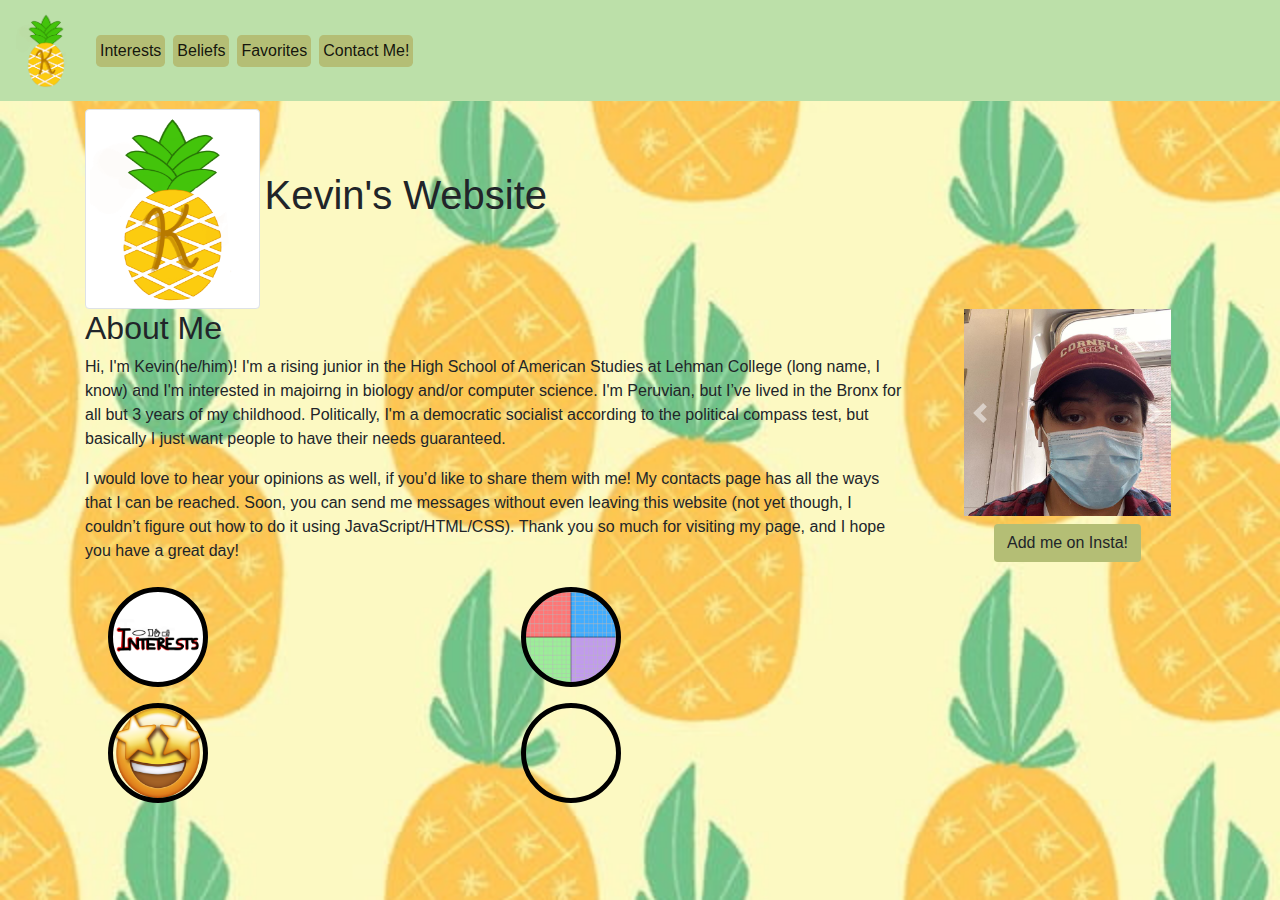
<file: index.html>
<!doctype html>
<html lang="en">
  <head>
    <!-- Required meta tags -->
    <meta charset="utf-8">
    <meta name="viewport" content="width=device-width, initial-scale=1, shrink-to-fit=no">

    <!-- Bootstrap CSS -->
    <link rel="stylesheet" href="https://stackpath.bootstrapcdn.com/bootstrap/4.5.2/css/bootstrap.min.css" integrity="sha384-JcKb8q3iqJ61gNV9KGb8thSsNjpSL0n8PARn9HuZOnIxN0hoP+VmmDGMN5t9UJ0Z" crossorigin="anonymous">

    <link rel="stylesheet" href="style.css">

    <title>About Kevin</title>
  </head>
  <body class="mb-4">
<!-- Navbar code -->
  <nav class="navbar navbar-expand-md navbar-light" id="nav-basic">
      <a class="navbar-brand" href="index.html">
        <img src="PersonalLogo.png" id="logo-nav" >
      </a>
      <!-- makes the hamburger button -->
      <button class="navbar-toggler" type="button" data-toggle="collapse" data-target="#navbarSupportedContent" aria-controls="navbarSupportedContent" aria-expanded="false" aria-label="Toggle navigation">
    <span class="navbar-toggler-icon"></span>
      </button>
      <div class="collapse navbar-collapse" id="navbarSupportedContent">
      <ul class="navbar-nav mr-auto">
        <li class="nav-item active m-1">
          <a class="nav-link c-btn-color p-1 rounded-lg text-center" href="page2.html">Interests<span class="sr-only">(current)</span></a>
        </li>
        <li class="nav-item active m-1">
          <a class="nav-link c-btn-color p-1 rounded-lg text-center" href="page3.html">Beliefs <span class="sr-only">(current)</span></a>
        </li>
        <li class="nav-item active m-1">
          <a class="nav-link c-btn-color p-1 rounded-lg text-center" href="page4.html">Favorites<span class="sr-only">(current)</span></a>
        </li>
        <li class="nav-item active m-1">
          <a class="nav-link c-btn-color p-1 rounded-lg text-center" href="page5.html">Contact Me!<span class="sr-only">(current)</span></a>
        </li>
      </ul>
  </nav>

  <div class="container">
    <div class="row">
      <div class="col">
        <img src="PersonalLogo.png" id="logo-main" class="img-thumbnail mt-2">
        <span class="h1"> Kevin's&nbsp;Website</span>
      </div> 
    </div>
    <div class="row">
      <div class="col-md-9">
        <h2>About Me</h2>
        <p>Hi, I'm Kevin(he/him)! I'm a rising junior in the High School of American Studies at Lehman College (long name, I know) and I'm interested in majoirng in biology and/or computer science. I'm Peruvian, but I’ve lived in the Bronx for all but 3 years of my childhood. Politically, I'm a democratic socialist according to the political compass test, but basically I just want people to have their needs guaranteed.</p>
        <break>
        <p>I would love to hear your opinions as well, if you’d like to share them with me! My contacts page has all the ways that I can be reached. Soon, you can send me messages without even leaving this website (not yet though, I couldn’t figure out how to do it using JavaScript/HTML/CSS). Thank you so much for visiting my page, and I hope you have a great day!
        </p>
        <div class="container-fluid">
          <div class="row">
            <div class="col">
              <div class="button-border rounded-circle text-center m-2" id="page-2-button">
                <a href="page2.html" class="stretched-link"></a>
              </div>
            </div>
            <div class="col">
              <div class="button-border rounded-circle text-center m-2" id="page-3-button">
                <a href="page3.html" class="stretched-link"></a>
              </div>
            </div>
          </div>
          <div class="row">
            <div class="col">
              <div class="button-border rounded-circle text-center m-2" id="page-4-button">
                <a href="page5.html" class="stretched-link"></a>
              </div>
            </div>
            <div class="col">
              <div class="button-border rounded-circle text-center m-2" id="page-5-button">
                <a href="page5.html" class="stretched-link"></a>
              </div>
            </div>
          </div>
        </div>
      </div>
      <div class="col-md-3">
        <div id="myCar" class="carousel slide mx-4" data-ride="carousel">
          <div class="carousel-inner">
            <div class="carousel-item active">
              <img src="myFaceButCovered.jpg" class="d-block w-100" alt="...">
            </div>
            <div class="carousel-item">
              <img src="pineappleFood.jpg" class="d-block w-100" alt="...">
            </div>
            <div class="carousel-item">
              <img src="shrimpFood.jpg" class="d-block w-100" alt="...">
            </div>
          </div>
          <a class="carousel-control-prev" href="#myCar" role="button" data-slide="prev">
            <span class="carousel-control-prev-icon" aria-hidden="true"></span>
            <span class="sr-only">Previous</span>
          </a>
          <a class="carousel-control-next" href="#myCar" role="button" data-slide="next">
            <span class="carousel-control-next-icon" aria-hidden="true"></span>
            <span class="sr-only">Next</span>
          </a>
        </div>
        <center><a class="btn mt-2 mx-auto c-btn-color" href="https://www.instagram.com/reintroducing_/" target="_blank">Add me on Insta!</a></center>
      </div>
    </div>
  </div>




    <!-- Optional JavaScript -->
    <!-- jQuery first, then Popper.js, then Bootstrap JS -->
    <script src="https://code.jquery.com/jquery-3.5.1.slim.min.js" integrity="sha384-DfXdz2htPH0lsSSs5nCTpuj/zy4C+OGpamoFVy38MVBnE+IbbVYUew+OrCXaRkfj" crossorigin="anonymous"></script>
    <script src="https://cdn.jsdelivr.net/npm/popper.js@1.16.1/dist/umd/popper.min.js" integrity="sha384-9/reFTGAW83EW2RDu2S0VKaIzap3H66lZH81PoYlFhbGU+6BZp6G7niu735Sk7lN" crossorigin="anonymous"></script>
    <script src="https://stackpath.bootstrapcdn.com/bootstrap/4.5.2/js/bootstrap.min.js" integrity="sha384-B4gt1jrGC7Jh4AgTPSdUtOBvfO8shuf57BaghqFfPlYxofvL8/KUEfYiJOMMV+rV" crossorigin="anonymous"></script>
    <script src="page3.js"></script>
  </body>
</html>
</file>
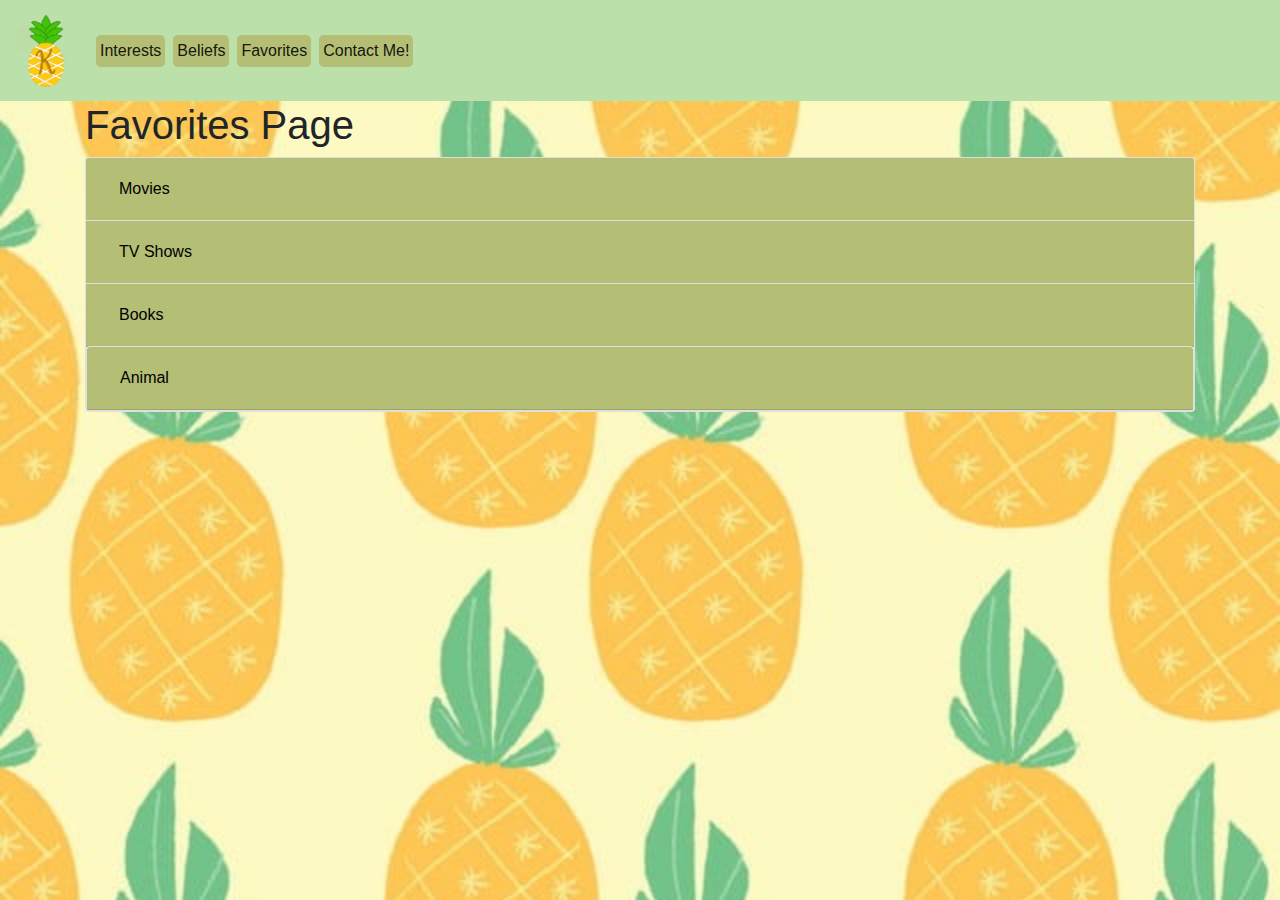
<file: page4.html>
<!doctype html>
<html lang="en">
  <head>
    <!-- Required meta tags -->
    <meta charset="utf-8">
    <meta name="viewport" content="width=device-width, initial-scale=1, shrink-to-fit=no">

    <!-- Bootstrap CSS -->
    <link rel="stylesheet" href="https://stackpath.bootstrapcdn.com/bootstrap/4.5.2/css/bootstrap.min.css" integrity="sha384-JcKb8q3iqJ61gNV9KGb8thSsNjpSL0n8PARn9HuZOnIxN0hoP+VmmDGMN5t9UJ0Z" crossorigin="anonymous">

    <link rel="stylesheet" href="style.css">

    <title>About Kevin</title>
  </head>
  <body class="mb-4">
    <nav class="navbar navbar-expand-md navbar-light" id="nav-basic">
      <a class="navbar-brand" href="index.html">
        <img src="PersonalLogo.png" id="logo-nav">
      </a>
      <!-- makes the hamburger button -->
      <button class="navbar-toggler" type="button" data-toggle="collapse" data-target="#navbarSupportedContent" aria-controls="navbarSupportedContent" aria-expanded="false" aria-label="Toggle navigation">
        <span class="navbar-toggler-icon"></span>
      </button>
      <div class="collapse navbar-collapse" id="navbarSupportedContent">
        <ul class="navbar-nav mr-auto">
          <li class="nav-item active m-1">
            <a class="nav-link c-btn-color p-1 rounded-lg text-center" href="page2.html">Interests <span class="sr-only">(current)</span></a>
          </li>
          <li class="nav-item active m-1">
            <a class="nav-link c-btn-color p-1 rounded-lg text-center" href="page3.html">Beliefs <span class="sr-only">(current)</span></a>
          </li>
          <li class="nav-item active m-1">
            <a class="nav-link c-btn-color p-1 rounded-lg text-center" href="page4.html">Favorites <span class="sr-only">(current)</span></a>
          </li>
          <li class="nav-item active m-1">
            <a class="nav-link c-btn-color p-1 rounded-lg text-center" href="page5.html">Contact Me! <span class="sr-only">(current)</span></a>
          </li>
        </ul>
      </div>
    </nav>

    <div class="container">
      <h1>Favorites Page</h1>
      

      <div class="accordion" id="accordionExample">
      <div class="card">
        <div class="card-header c-card" id="headingOne">
          <h2 class="mb-0">
            <button class="btn btn-link btn-block text-left c-card-btn" type="button" data-toggle="collapse" data-target="#collapseOne" aria-expanded="true" aria-controls="collapseOne">
              Movies
            </button>
          </h2>
        </div>

        <div id="collapseOne" class="collapse" aria-labelledby="headingOne" data-parent="#accordionExample">
          <div class="card-body">
            <ul class="list-unstyled font-weight-bold">
              <li>
                Spiderman: Into The Spiderverse
              </li>
              <li>
                LA '92'
              </li>
            </ul>
          </div>
        </div>
      </div>
      <div class="card">
        <div class="card-header c-card" id="headingTwo">
          <h2 class="mb-0">
            <button class="btn btn-link btn-block text-left collapsed c-card-btn" type="button" data-toggle="collapse" data-target="#collapseTwo" aria-expanded="false" aria-controls="collapseTwo">
              TV Shows
            </button>
          </h2>
        </div>
        <div id="collapseTwo" class="collapse" aria-labelledby="headingTwo" data-parent="#accordionExample">
          <div class="card-body">
            <ul class="list-unstyled font-weight-bold">
              <li>
                Umbrella Academy
              </li>
              <li>
                Grey's Anatomy
              </li>
            </ul>
          </div>
        </div>
      </div>
      <div class="card">
        <div class="card-header c-card" id="headingThree">
          <h2 class="mb-0">
            <button class="btn btn-link btn-block text-left collapsed c-card-btn" type="button" data-toggle="collapse" data-target="#collapseThree" aria-expanded="false" aria-controls="collapseThree">
              Books
            </button>
          </h2>
        </div>
        <div id="collapseThree" class="collapse" aria-labelledby="headingThree" data-parent="#accordionExample">
          <div class="card-body">
            <ul class="list-unstyled font-weight-bold">
              <li>The Giver</li>
              <li>Plato's Republic</li>
            </ul>
          </div>
        </div>
        <div class="card">
          <div class="card-header c-card" id="headingFour">
            <h2 class="mb-0">
              <button class="btn btn-link btn-block text-left collapsed c-card-btn" type="button" data-toggle="collapse" data-target="#collapseFour" aria-expanded="false" aria-controls="collapseFour">
                Animal
              </button>
            </h2>
          </div>
          <div id="collapseFour" class="collapse" aria-labelledby="headingFour" data-parent="#accordionExample">
            <div class="card-body">
              <ul class="list-unstyled font-weight-bold">
                <li>Hippo</li>
              </ul>
            </div>
          </div>
        </div>
      </div>
    </div>

    </div>

  <!-- Optional JavaScript -->
    <!-- jQuery first, then Popper.js, then Bootstrap JS -->
    <script src="https://code.jquery.com/jquery-3.5.1.slim.min.js" integrity="sha384-DfXdz2htPH0lsSSs5nCTpuj/zy4C+OGpamoFVy38MVBnE+IbbVYUew+OrCXaRkfj" crossorigin="anonymous"></script>
    <script src="https://cdn.jsdelivr.net/npm/popper.js@1.16.1/dist/umd/popper.min.js" integrity="sha384-9/reFTGAW83EW2RDu2S0VKaIzap3H66lZH81PoYlFhbGU+6BZp6G7niu735Sk7lN" crossorigin="anonymous"></script>
    <script src="https://stackpath.bootstrapcdn.com/bootstrap/4.5.2/js/bootstrap.min.js" integrity="sha384-B4gt1jrGC7Jh4AgTPSdUtOBvfO8shuf57BaghqFfPlYxofvL8/KUEfYiJOMMV+rV" crossorigin="anonymous"></script>
  </body>
</html>
</file>
<file: style.css>
body {
  background-image: url("Pineapple Background.jpg");
  background-repeat: no-repeat;
  background-size: cover;
}

#nav-basic {
  background-color: #BCE0A9;
}

#logo-nav {
  height: 75px;
  width: 60px;
}

#logo-main {
  height: 200px;
  width: 175px;
}

.button-border {
  border: 5px solid black;
  width: 100px;
  height: 100px;
}

#page-2-button {
  background-image: url("Interests.png");
  background-size: 95px;
}

#page-3-button {
  background-image: url("fixedPoliCompass.png");
  background-size: cover;
}

#page-4-button {
  background-image: url("fixedStarEyes.png");
  background-size: cover;
}

#page-5-button {
  background-image: url("https://www.pngitem.com/pimgs/m/21-215884_telephone-icon-png-phone-emoji-transparent-background-png.png");
  background-size: cover; 
}

.c-btn-color {
  background-color: #B4BE75;
}

.c-card {
  background-color: #B4BE75;
}

.c-card-btn {
  color: black;
  text-decoration: none !important;
 }

 .c-card-btn:hover {
   color: black;
 }

 .c-table-head {
   background-color: #B4BE75;
 }

 .c-anchor {
   color: black;
   
 }

 .c-anchor:hover {
   color: black;
 }

.contact-img {
  width: 75px;
  height: 75px;
}

#blm-fist {
  width: 300px;
  height: 400px;
  
}
</file>
